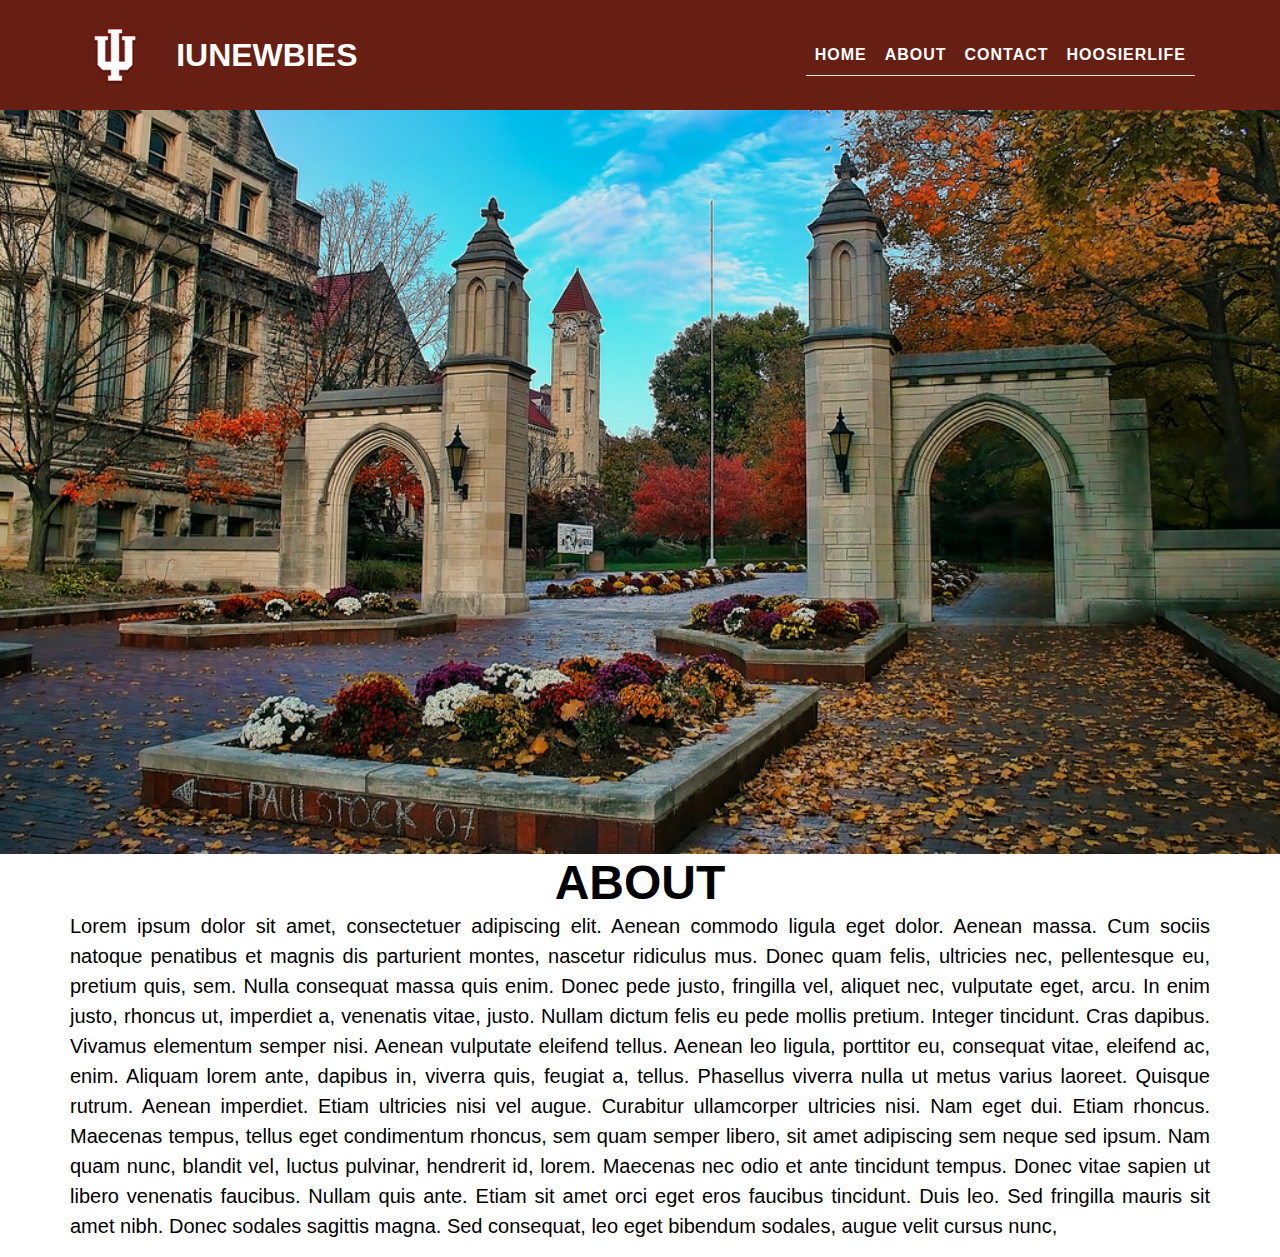
<file: IUNewbies/index1.html>
<!DOCTYPE html>
<html lang="en">

<head>

    <meta charset="utf-8">
    <meta name="viewport" content="width=device-width, initial-scale=1, shrink-to-fit=no">
    <meta http-equiv="X-UA-Compatible" content="IE=edge">

    <title>IUNewbies</title>

    <!-- Bootstrap core CSS -->
    <link href="vendor/bootstrap/css/bootstrap.min.css" rel="stylesheet">

    <!-- Custom fonts for this template -->
    <!--<link href="vendor/font-awesome/css/font-awesome.min.css" rel="stylesheet" type="text/css">-->
    <!--<link href="https://fonts.googleapis.com/css?family=Montserrat:400,700" rel="stylesheet" type="text/css">-->
    <!--<link href="https://fonts.googleapis.com/css?family=Lato:400,700,400italic,700italic" rel="stylesheet" type="text/css">-->

    <!-- Custom styles for this template -->
    <link href="css/style.css" rel="stylesheet">

</head>

<body id="page-top">


<!-- Navigation -->
<nav class="navbar  navbar-expand-lg navbar-light fixed-top" id="mainNav">
    <div class="container">

        <img  src="Figures/indiana_hoosiers.png" alt="" width="60" height="60">

        &nbsp;&nbsp;&nbsp;&nbsp;&nbsp;&nbsp;&nbsp;
        <a class="navbar-brand js-scroll-trigger" href="#page-top">IUNewbies</a>
        <button class="navbar-toggler navbar-toggler-right" type="button" data-toggle="collapse" data-target="#navbarResponsive" aria-controls="navbarResponsive" aria-expanded="false" aria-label="Toggle navigation">
        Menu
        <i class="fa fa-bars"></i>
    </button>
        <div class="collapse navbar-collapse" id="navbarResponsive">
            <ul class="nav-tabs navbar-nav ml-auto ">
                <li class="nav-item">
                    <a class="nav-link js-scroll-trigger" href="#page-top">Home</a>
                </li>
                <li class="nav-item">
                    <a class="nav-link js-scroll-trigger" href="#about">About</a>
                </li>
                <li class="nav-item">
                    <a class="nav-link js-scroll-trigger" href="view/contact.html">Contact</a>
                </li>
                <li class="nav-item">
                    <a class="nav-link js-scroll-trigger" href="view/hoosier.html">HoosierLife</a>
                </li>
            </ul>
        </div>
    </div>
</nav>

<!-- Header -->
<header class="contact">
    <!--<div class="container">-->

        <img  class="img-fluid" src="Figures/12739534105_5d7313199f_b.jpg" alt="" >

    <!--</div>-->
</header>


 <!--About Section -->
<section class="success" id="about">
    <div class="container">
        <h2 class="text-center">About</h2>

        <div class="row">
            <!--<div class="col-lg-4 ml-auto">-->

                <p class="text-justify ">Lorem ipsum dolor sit amet, consectetuer adipiscing elit. Aenean commodo ligula eget dolor. Aenean massa. Cum sociis natoque penatibus et magnis dis parturient montes, nascetur ridiculus mus. Donec quam felis, ultricies nec, pellentesque eu, pretium quis, sem. Nulla consequat massa quis enim. Donec pede justo, fringilla vel, aliquet nec, vulputate eget, arcu. In enim justo, rhoncus ut, imperdiet a, venenatis vitae, justo. Nullam dictum felis eu pede mollis pretium. Integer tincidunt. Cras dapibus. Vivamus elementum semper nisi. Aenean vulputate eleifend tellus. Aenean leo ligula, porttitor eu, consequat vitae, eleifend ac, enim. Aliquam lorem ante, dapibus in, viverra quis, feugiat a, tellus. Phasellus viverra nulla ut metus varius laoreet. Quisque rutrum. Aenean imperdiet. Etiam ultricies nisi vel augue. Curabitur ullamcorper ultricies nisi. Nam eget dui. Etiam rhoncus. Maecenas tempus, tellus eget condimentum rhoncus, sem quam semper libero, sit amet adipiscing sem neque sed ipsum. Nam quam nunc, blandit vel, luctus pulvinar, hendrerit id, lorem. Maecenas nec odio et ante tincidunt tempus. Donec vitae sapien ut libero venenatis faucibus. Nullam quis ante. Etiam sit amet orci eget eros faucibus tincidunt. Duis leo. Sed fringilla mauris sit amet nibh. Donec sodales sagittis magna. Sed consequat, leo eget bibendum sodales, augue velit cursus nunc,</p>

            <!--</div>-->
            </div>


        </div>
    </div>
</section>


<script src="vendor/jquery/jquery.min.js"></script>
<script src="vendor/bootstrap/js/bootstrap.bundle.min.js"></script>

<!-- Plugin JavaScript -->
<!--<script src="vendor/jquery-easing/jquery.easing.min.js"></script>-->
<!--<script src="vendor/magnific-popup/jquery.magnific-popup.min.js"></script>-->

<!-- Contact Form JavaScript -->
<!--<script src="js/jqBootstrapValidation.js"></script>-->
<!--<script src="js/contact_me.js"></script>-->

<!-- Custom scripts for this template -->
<!--<script src="js/freelancer.min.js"></script>-->



</body>

</html>
</file>
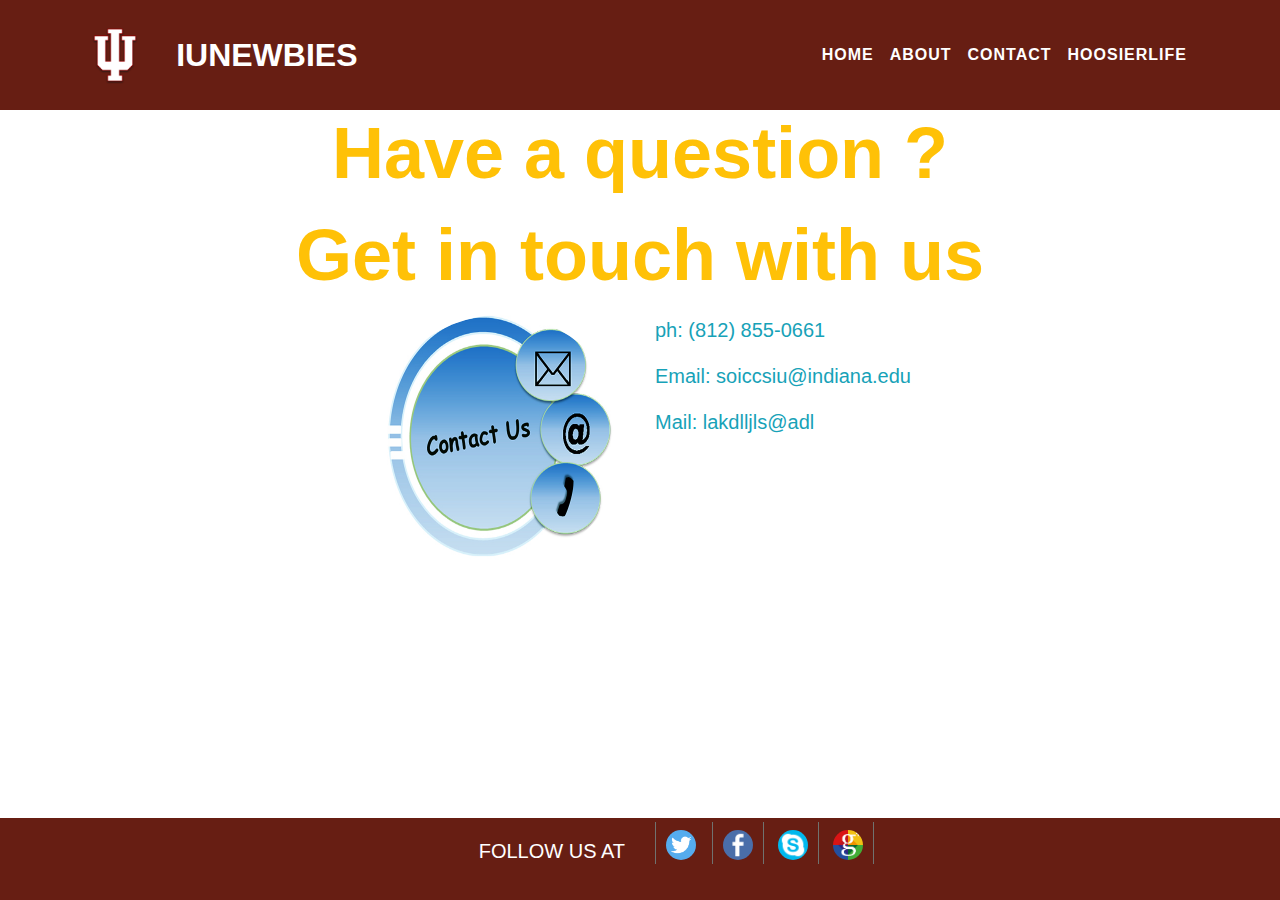
<file: IUNewbies/view/contact.html>
<!DOCTYPE html>
<html lang="en">

<head>

    <meta charset="utf-8">
    <meta name="viewport" content="width=device-width, initial-scale=1, shrink-to-fit=no">
    <meta http-equiv="X-UA-Compatible" content="IE=edge">

    <title>IUNewbies</title>

    <!-- Bootstrap core CSS -->
    <link href="../vendor/bootstrap/css/bootstrap.min.css" rel="stylesheet">

    <!-- Custom fonts for this template -->
    <!--<link href="vendor/font-awesome/css/font-awesome.min.css" rel="stylesheet" type="text/css">-->
    <!--<link href="https://fonts.googleapis.com/css?family=Montserrat:400,700" rel="stylesheet" type="text/css">-->
    <!--<link href="https://fonts.googleapis.com/css?family=Lato:400,700,400italic,700italic" rel="stylesheet" type="text/css">-->

    <!-- Custom styles for this template -->
    <link href="../css/style.css" rel="stylesheet">

    <!--<link href="https://maxcdn.bootstrapcdn.com/font-awesome/4.4.0/css/font-awesome.min.css" rel="stylesheet"/>-->
    <!--<link href="https://maxcdn.bootstrapcdn.com/bootstrap/3.3.5/css/bootstrap.min.css" rel="stylesheet"/>-->


</head>

<body id="page-top">


<!-- Navigation -->
<nav class="navbar navbar-expand-lg navbar-light fixed-top" id="mainNav">
    <div class="container">

        <img src="../Figures/indiana_hoosiers.png" alt="" width="60" height="60">

        &nbsp;&nbsp;&nbsp;&nbsp;&nbsp;&nbsp;&nbsp;
        <a class="navbar-brand js-scroll-trigger" href="#page-top">IUNewbies</a>
        <button class="navbar-toggler navbar-toggler-right" type="button" data-toggle="collapse" data-target="#navbarResponsive" aria-controls="navbarResponsive" aria-expanded="false" aria-label="Toggle navigation">
            Menu
            <i class="fa fa-bars"></i>
        </button>
        <div class="collapse navbar-collapse" id="navbarResponsive">
            <ul class="navbar-nav ml-auto">
                <li class="nav-item">
                    <a class="nav-link js-scroll-trigger" href="../index1.html">Home</a>
                </li>
                <li class="nav-item">
                    <a class="nav-link js-scroll-trigger" href="#about">About</a>
                </li>
                <li class="nav-item">
                    <a class="nav-link js-scroll-trigger" href="contact.html">Contact</a>
                </li>
                <li class="nav-item">
                    <a class="nav-link js-scroll-trigger" href="hoosier.html">HoosierLife</a>
                </li>
            </ul>
        </div>
    </div>
</nav>


<header class="contact1">
    <!--<div class="container">-->
<p class="font-weight-bold text-center display-3 text-warning">Have a question ?</p>
    <p class="font-weight-bold text-center display-3 text-warning">Get in touch with us</p>
    <div class="row">
        <div class="col-6">
    <img class="img-fluid rounded-circle float-right" src="../Figures/contact-us.jpg" alt="" >
        </div>
        <div class="col-6 text-left">
    <p class="text-info">ph: (812) 855-0661</p>
    <p class="text-info">Email: soiccsiu@indiana.edu</p>
            <p class="text-info">Mail: lakdlljls@adl</p>
        </div>
    </div>
    <!--</div>-->
</header>


<!--<footer>-->
    <!--&lt;!&ndash;</div>&ndash;&gt;-->

<!--<div class="foot">-->
    <!--<ul class="navbar-nav ml-auto list-unstyled">-->
        <!--<li class="nav-item"><a class="nav-link" href="facebook.com">facebook</a></li>-->
        <!--<li class="nav-item"><a class="nav-link" href="twitter.com">twitter</a></li>-->
        <!--<li class="nav-item"><a class="nav-link" href="google.com">google</a></li>-->
        <!--<li class="nav-item"><a class="nav-link" href="instagram.com">instagram</a></li>-->
    <!--</ul>-->
<!--</div>-->
<!--</footer>-->
<!--<link href="https://maxcdn.bootstrapcdn.com/font-awesome/4.4.0/css/font-awesome.min.css" rel="stylesheet"/>-->

<footer >

    <div class="row">
        <div class="col-6 text-right">
    <p class="text-uppercase navbar-text">Follow us at</p>
        </div>
        <div class="col-6 text-left">
    <a href="https://www.twitter.com"><img src="../Figures/twitter-bird-white-on-blue.png" class="rounded-circle"></img> </a>
    <a href="https://www.facebook.com"><img src="../Figures/facebook-icon.png" class="rounded-circle"></img></a>
    <a href="https://www.linkedin.com"><img src="../Figures/skype-icon.png" class="rounded-circle"></img></a>
    <a href="https://www.google.com"><img src="../Figures/googleplus.png" class="rounded-circle"></img></a>
        </div>
        </div>

</footer>

</body>

</html>
</file>
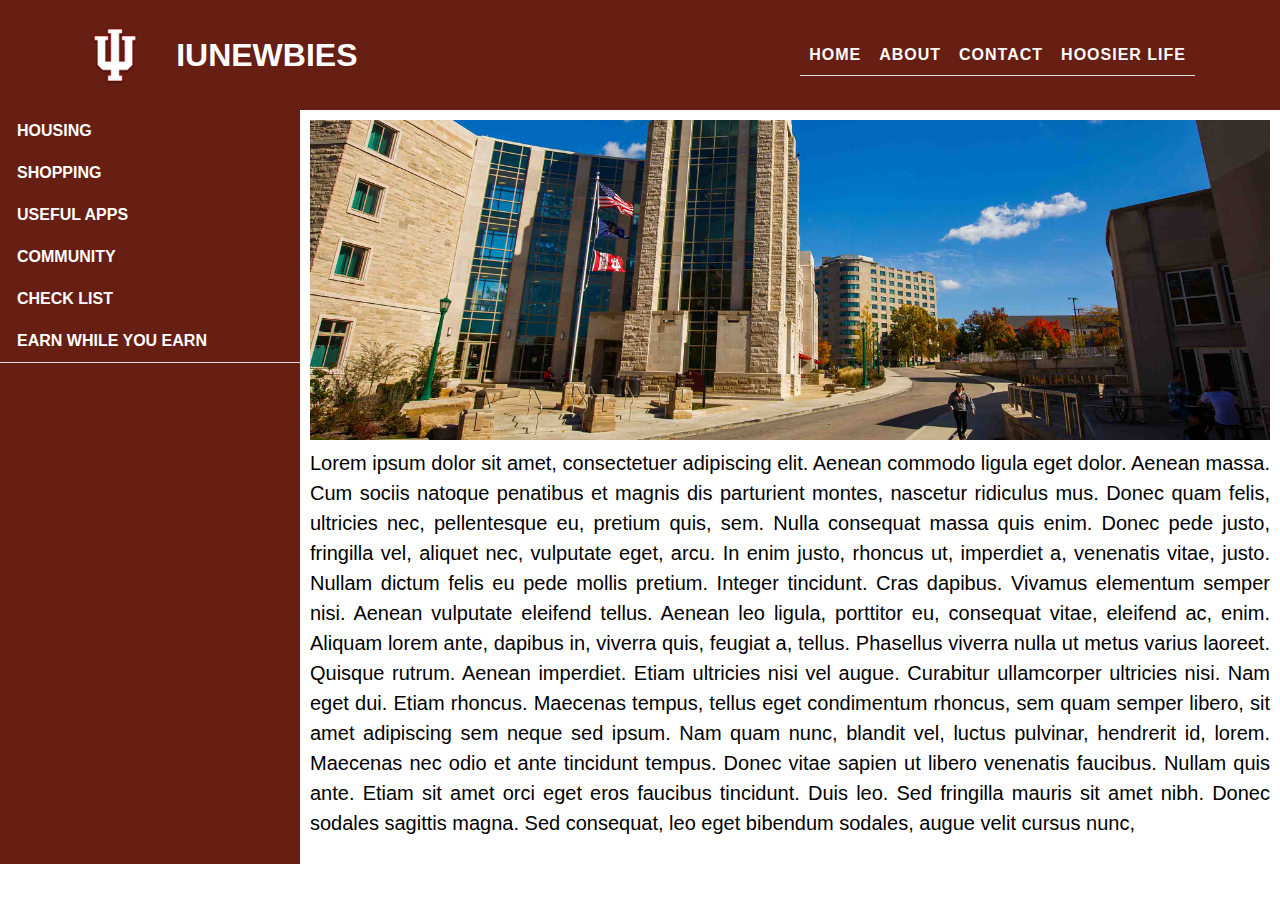
<file: IUNewbies/view/hoosier.html>
<!DOCTYPE html>
<html lang="en">
<head>
    <meta charset="utf-8">
    <meta name="viewport" content="width=device-width, initial-scale=1, shrink-to-fit=no">
    <meta http-equiv="X-UA-Compatible" content="IE=edge">

    <!--<title>IUNewbies</title>-->

    <!-- Bootstrap core CSS -->
    <link href="../vendor/bootstrap/css/bootstrap.min.css" rel="stylesheet">

    <!-- Custom fonts for this template -->
    <!--<link href="vendor/font-awesome/css/font-awesome.min.css" rel="stylesheet" type="text/css">-->
    <!--<link href="https://fonts.googleapis.com/css?family=Montserrat:400,700" rel="stylesheet" type="text/css">-->
    <!--<link href="https://fonts.googleapis.com/css?family=Lato:400,700,400italic,700italic" rel="stylesheet" type="text/css">-->

    <!-- Custom styles for this template -->
    <link href="../css/style.css" rel="stylesheet">
    <!--<link href="css/freelancer.min.css" rel="stylesheet">-->
    <title>HoosierLife</title>
</head>
<body>
<nav class="navbar navbar-expand-lg navbar-light fixed-top" id="mainNav">
    <div class="container">

        <img src="../Figures/indiana_hoosiers.png" alt="" width="60" height="60">

        &nbsp;&nbsp;&nbsp;&nbsp;&nbsp;&nbsp;&nbsp;
        <a class="navbar-brand js-scroll-trigger" href="#page-top">IUNewbies</a>
        <button class="navbar-toggler navbar-toggler-right" type="button" data-toggle="collapse" data-target="#navbarResponsive" aria-controls="navbarResponsive" aria-expanded="false" aria-label="Toggle navigation">
            Menu
            <i class="fa fa-bars"></i>
        </button>
        <div class="collapse navbar-collapse" id="navbarResponsive">
            <ul class="nav-tabs navbar-nav ml-auto ">
                <li class="nav-item">
                    <a class="nav-link js-scroll-trigger" href="../index1.html">HOME</a>
                </li>
                <li class="nav-item">
                    <a class="nav-link js-scroll-trigger" href="#about">ABOUT</a>
                </li>
                <li class="nav-item">
                    <a class="nav-link js-scroll-trigger" href="contact.html">CONTACT</a>
                </li>
                <li class="nav-item">
                    <a class="nav-link js-scroll-trigger" href="hoosier.html">HOOSIER LIFE</a>
                </li>
            </ul>
        </div>
    </div>
</nav>
<!---------------------------------------------------------------------->

<div class="wrapper" >
    <!--sidebar-->
    <nav id="sidebar">

        <!--Sidebar Links-->
        <ul class=" nav-tabs list-unstyled components">

            <li class="nav-link js-scroll-trigger"><a href="housing.html">HOUSING</a></li>
            <li class="nav-link js-scroll-trigger"><a href="shopping/shopping.html">SHOPPING</a></li>
            <li class="nav-link js-scroll-trigger"><a href="apps.html">USEFUL APPS</a></li>
            <li class="nav-link js-scroll-trigger"><a href="community.html">COMMUNITY</a></li>
            <li class="nav-link js-scroll-trigger"><a href="checklist.html">CHECK LIST</a></li>
            <li class="nav-link js-scroll-trigger"><a href="earn.html">EARN WHILE YOU EARN</a></li>


        </ul>

    </nav>
    <!--pagecontent-->
    <div class="houseimage">
        <figure class="figure-img">
        <img class="img-fluid" src="../Figures/housing.jpg" alt="" width="3072" height="2024">
        </figure>
            <section class="success" id="about">
            <div class="container">


                <div class="row">
                    <!--<div class="col-lg-4 ml-auto">-->

                    <p class="text-justify ">Lorem ipsum dolor sit amet, consectetuer adipiscing elit. Aenean commodo ligula eget dolor. Aenean massa. Cum sociis natoque penatibus et magnis dis parturient montes, nascetur ridiculus mus. Donec quam felis, ultricies nec, pellentesque eu, pretium quis, sem. Nulla consequat massa quis enim. Donec pede justo, fringilla vel, aliquet nec, vulputate eget, arcu. In enim justo, rhoncus ut, imperdiet a, venenatis vitae, justo. Nullam dictum felis eu pede mollis pretium. Integer tincidunt. Cras dapibus. Vivamus elementum semper nisi. Aenean vulputate eleifend tellus. Aenean leo ligula, porttitor eu, consequat vitae, eleifend ac, enim. Aliquam lorem ante, dapibus in, viverra quis, feugiat a, tellus. Phasellus viverra nulla ut metus varius laoreet. Quisque rutrum. Aenean imperdiet. Etiam ultricies nisi vel augue. Curabitur ullamcorper ultricies nisi. Nam eget dui. Etiam rhoncus. Maecenas tempus, tellus eget condimentum rhoncus, sem quam semper libero, sit amet adipiscing sem neque sed ipsum. Nam quam nunc, blandit vel, luctus pulvinar, hendrerit id, lorem. Maecenas nec odio et ante tincidunt tempus. Donec vitae sapien ut libero venenatis faucibus. Nullam quis ante. Etiam sit amet orci eget eros faucibus tincidunt. Duis leo. Sed fringilla mauris sit amet nibh. Donec sodales sagittis magna. Sed consequat, leo eget bibendum sodales, augue velit cursus nunc,</p>


                </div>


            </div>

        </section>
    </div>
</div>


</body>
</html>
</file>
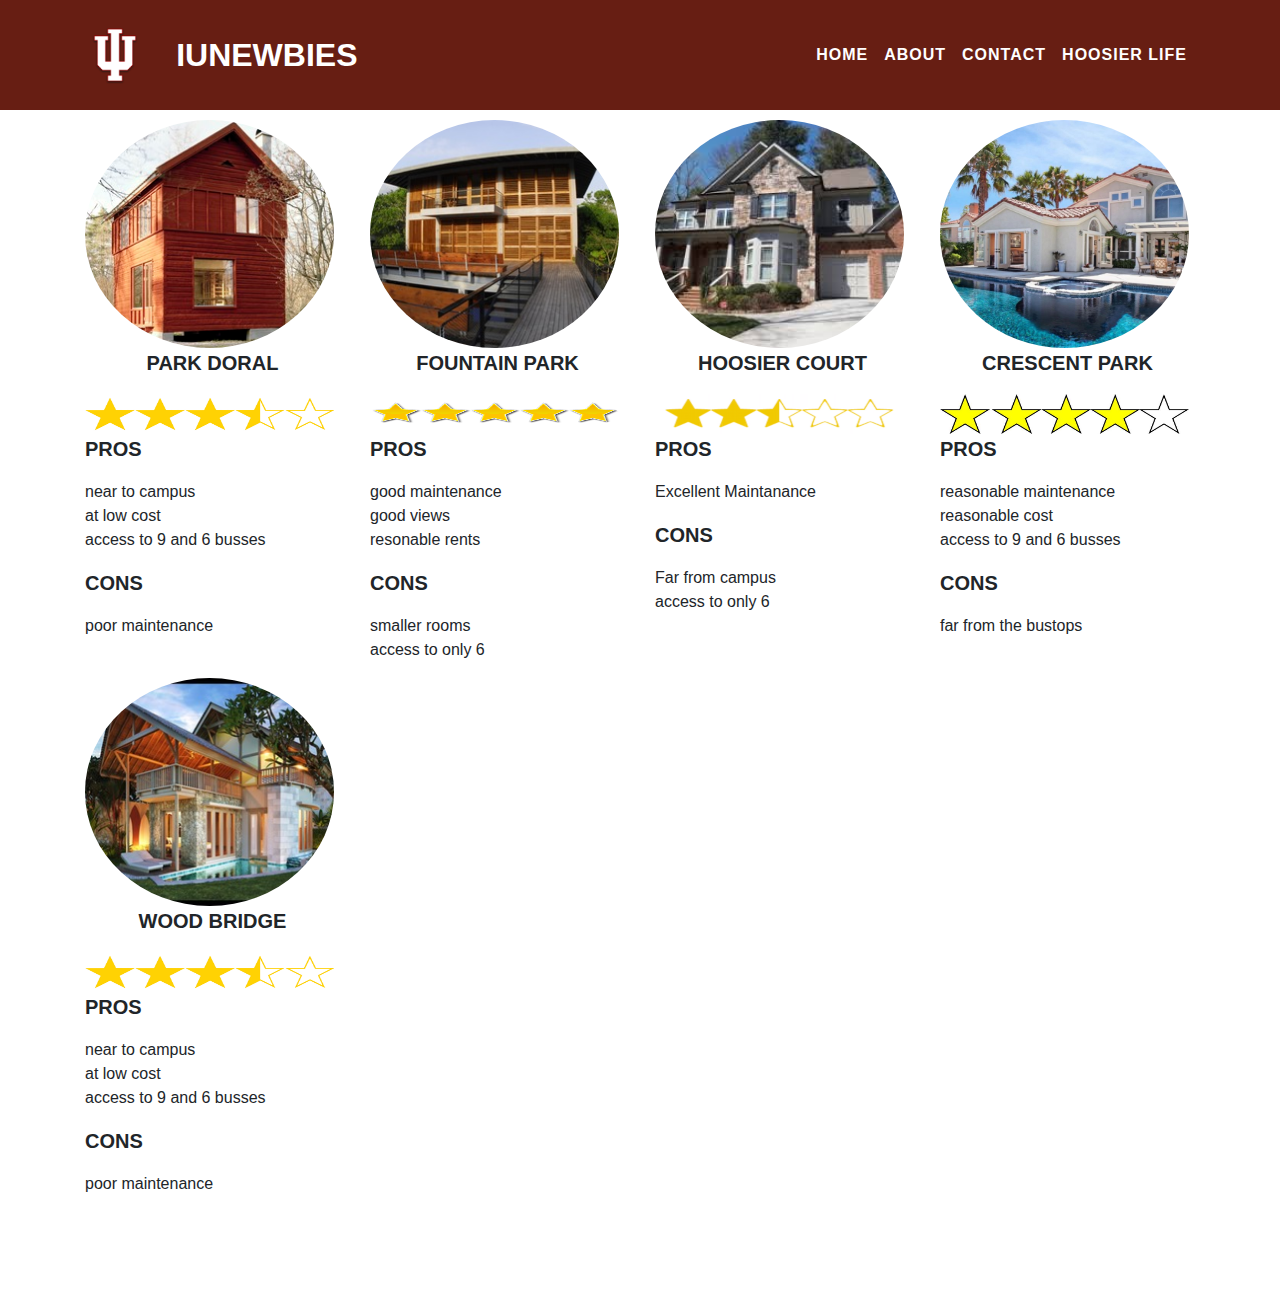
<file: IUNewbies/view/housing.html>
<!DOCTYPE html>
<html lang="en">
<head>
    <meta charset="utf-8">
    <meta name="viewport" content="width=device-width, initial-scale=1, shrink-to-fit=no">
    <meta http-equiv="X-UA-Compatible" content="IE=edge">

    <!--<title>IUNewbies</title>-->

    <!-- Bootstrap core CSS -->
    <link href="../vendor/bootstrap/css/bootstrap.min.css" rel="stylesheet">

    <!-- Custom fonts for this template -->
    <!--<link href="vendor/font-awesome/css/font-awesome.min.css" rel="stylesheet" type="text/css">-->
    <!--<link href="https://fonts.googleapis.com/css?family=Montserrat:400,700" rel="stylesheet" type="text/css">-->
    <!--<link href="https://fonts.googleapis.com/css?family=Lato:400,700,400italic,700italic" rel="stylesheet" type="text/css">-->

    <!-- Custom styles for this template -->
    <link href="../css/style.css" rel="stylesheet">
    <!--<link href="css/freelancer.min.css" rel="stylesheet">-->
    <title>HoosierLife</title>
</head>
<body>
<nav class="navbar navbar-expand-lg navbar-light fixed-top" id="mainNav">
    <div class="container">

        <img src="../Figures/indiana_hoosiers.png" alt="" width="60" height="60">

        &nbsp;&nbsp;&nbsp;&nbsp;&nbsp;&nbsp;&nbsp;
        <a class="navbar-brand js-scroll-trigger" href="#page-top">IUNewbies</a>
        <button class="navbar-toggler navbar-toggler-right" type="button" data-toggle="collapse" data-target="#navbarResponsive" aria-controls="navbarResponsive" aria-expanded="false" aria-label="Toggle navigation">
            Menu
            <i class="fa fa-bars"></i>
        </button>
        <div class="collapse navbar-collapse" id="navbarResponsive">
            <ul class="navbar-nav ml-auto">
                <li class="nav-item">
                    <a class="nav-link js-scroll-trigger" href="../index1.html">HOME</a>
                </li>
                <li class="nav-item">
                    <a class="nav-link js-scroll-trigger" href="#about">ABOUT</a>
                </li>
                <li class="nav-item">
                    <a class="nav-link js-scroll-trigger" href="#contact">CONTACT</a>
                </li>
                <li class="nav-item">
                    <a class="nav-link js-scroll-trigger" href="hoosier.html">HOOSIER LIFE</a>
                </li>
            </ul>
        </div>
    </div>
</nav>
<!---------------------------------------------------------------------->
<div class="container " id="houses">
<section class="houses " >
    <div class="row">
        <!--<p class="bg-warning">-->
        <article class="col bg-faded">
            <a href="https://www.crerentals.com/bloomington"><img src="../Figures/pd.jpg" class="rounded-circle"></a>
            <!--<img src="Figures/pd.jpg" class="rounded-circle">-->
            <p class="display-5 text-center text-uppercase font-weight-bold">Park Doral</p>
            <div class="ratings">
            <img src="../Figures/ratings/rating1.png" >
            </div>
            <!--<a href="https://www.crerentals.com/bloomington">ClickHere</a>-->
            <p class="display-5 text-left text-uppercase font-weight-bold">Pros</p>
            <ul class="list-unstyled">
                <li>near to campus</li>
                <li>at low cost</li>
                <li>access to 9 and 6 busses</li>

            </ul>
            <p class="display-5 text-left text-uppercase font-weight-bold">Cons</p>
            <ul class="list-unstyled">
                <li>poor maintenance</li>

            </ul>
        </article>
        <article class="col">
            <a href="http://www.fountainpark-apts.com/"><img src="../Figures/FP.jpg" class="rounded-circle"></a>
            <p class="display-5 text-center text-uppercase font-weight-bold">Fountain Park</p>
            <div class="ratings">
            <img src="../Figures/ratings/rating2.png" class="rounded-circle">
            </div>
            <!--<a href="http://www.fountainpark-apts.com/">ClickHere</a>-->
            <p class="display-5 text-left text-uppercase font-weight-bold">Pros</p>
            <ul class="list-unstyled">
                <li>good maintenance</li>
                <li>good views</li>
                <li>resonable rents</li>

            </ul>
            <p class="display-5 text-left text-uppercase font-weight-bold">Cons</p>
            <ul class="list-unstyled">
                <li>smaller rooms</li>
                <li>access to only 6</li>

            </ul>
        </article>
        <article class="col">
            <a href="http://www.hoosiercourtapartments.com/"><img src="../Figures/hc.jpg" class="rounded-circle"></a>
            <p class="display-5 text-center text-uppercase font-weight-bold" >Hoosier Court</p>
            <div class="ratings">
            <img src="../Figures/ratings/rating3.png" >
            </div>

            <p class="display-5 text-left text-uppercase font-weight-bold">Pros</p>
            <ul class="list-unstyled">
                <li>Excellent Maintanance</li>

            </ul>
            <p class="display-5 text-left text-uppercase font-weight-bold">Cons</p>
            <ul class="list-unstyled">
                <li>Far from campus</li>
                <li>access to only 6</li>

            </ul>
        </article>
        <article class="col">
            <a href=https://www.abodo.com/bloomington-in/crescent-park-apartments><img src="../Figures/cp.jpg" class="rounded-circle"></a>
            <p class="display-5 text-center text-uppercase font-weight-bold">Crescent Park</p>
            <div class="ratings">
            <img src="../Figures/ratings/4-stars.jpg">
            </div>


            <p class="display-5 text-left text-uppercase font-weight-bold">Pros</p>
            <ul class="list-unstyled">
                <li>reasonable maintenance</li>
                <li>reasonable cost</li>
                <li>access to 9 and 6 busses</li>

            </ul>
            <p class="display-5 text-left text-uppercase font-weight-bold">Cons</p>
            <ul class="list-unstyled">
                <li>far from the bustops</li>

            </ul>
        </article>
        <article class="col-3">
            <a href="https://woodbridgeapt.com/"><img src="../Figures/wb.jpg" class="rounded-circle"></a>
            <p class="display-5 text-center text-uppercase font-weight-bold">Wood Bridge</p>
            <div class="ratings">
            <img src="../Figures/ratings/rating1.png" >
            </div>

            <p class="display-5 text-left text-uppercase font-weight-bold">Pros</p>
            <ul class="list-unstyled">
                <li>near to campus</li>
                <li>at low cost</li>
                <li>access to 9 and 6 busses</li>

            </ul>
            <p class="display-5 text-left text-uppercase font-weight-bold">Cons</p>
            <ul class="list-unstyled">
                <li>poor maintenance</li>

            </ul>
        </article>
        <!--</p>-->
    </div>
</section>
</div>


</body>
</html>
</file>
<file: IUNewbies/css/style.css>
/*!
 * Start Bootstrap - Freelancer v4.0.0-beta.2 (https://startbootstrap.com/template-overviews/freelancer)
 * Copyright 2013-2017 Start Bootstrap
 * Licensed under MIT (https://github.com/BlackrockDigital/startbootstrap-freelancer/blob/master/LICENSE)
 */
body {
    font-family: Lato, 'Helvetica Neue', Helvetica, Arial, sans-serif;
    overflow-x: hidden
}

p {
    font-size: 20px
}

p.small {
    font-size: 16px
}

a, a.active, a:active, a:focus, a:hover {
    color: #18bc9c;
    outline: 0
}

h1, h2, h3, h4, h5, h6 {
    font-family: Montserrat, 'Helvetica Neue', Helvetica, Arial, sans-serif;
    font-weight: 700;
    text-transform: uppercase
}

section {
    /*padding-top: 50px;*/
    padding: 0px 0
}

section h2 {
    font-size: 3em;
    margin: 0
}

section.success {
    color: #000000;
    background: #ffffff
}

@media (max-width: 767px) {
    section {
        padding: 5px 0
    }

    section.first {
        padding-top: 75px
    }
}

.scroll-top {
    position: fixed;
    z-index: 1049;
    right: 2%;
    bottom: 2%;
    width: 50px;
    height: 50px
}

.scroll-top .btn {
    font-size: 16px;
    line-height: 28px;
    width: 50px;
    height: 50px;
    text-align: center;
    border-radius: 100%
}

.scroll-top .btn:focus {
    outline: 0
}

#mainNav {
    font-family: Montserrat, 'Helvetica Neue', Helvetica, Arial, sans-serif;
    font-weight: 700;
    text-transform: uppercase;
    border: none;
    background: #671E13
}

#mainNav a:focus {
    outline: 0
}

#mainNav .navbar-brand {
    font-size: 1.1rem;
    color: #fff
}

#mainNav .navbar-brand.active, #mainNav .navbar-brand:active, #mainNav .navbar-brand:focus, #mainNav .navbar-brand:hover {
    color: #fff
}

#mainNav .navbar-nav {
    letter-spacing: 1px
}

#mainNav .navbar-nav li.nav-item a.nav-link {
    color: #fff
}

#mainNav .navbar-nav li.nav-item a.nav-link:hover {
    color: #18bc9c;
    outline: 0
}

#mainNav .navbar-nav li.nav-item a.nav-link:active, #mainNav .navbar-nav li.nav-item a.nav-link:focus {
    color: #fff
}

#mainNav .navbar-toggler {
    font-size: 14px;
    padding: 11px;
    text-transform: uppercase;
    color: #fff;
    border-color: #fff
}

#mainNav .navbar-toggler:focus, #mainNav .navbar-toggler:hover {
    color: #fff;
    border-color: #18bc9c;
    background-color: #18bc9c
}

@media (min-width: 992px) {
    #mainNav {
        padding-top: 25px;
        padding-bottom: 25px;
        -webkit-transition: padding-top .3s, padding-bottom .3s;
        -moz-transition: padding-top .3s, padding-bottom .3s;
        transition: padding-top .3s, padding-bottom .3s
    }

    #mainNav .navbar-brand {
        font-size: 2em;
        -webkit-transition: all .3s;
        -moz-transition: all .3s;
        transition: all .3s
    }

    #mainNav .navbar-nav > li.nav-item > a.nav-link.active {
        color: #fff;
        border-radius: 3px;
        background: #18bc9c
    }

    #mainNav .navbar-nav > li.nav-item > a.nav-link.active:active, #mainNav .navbar-nav > li.nav-item > a.nav-link.active:focus, #mainNav .navbar-nav > li.nav-item > a.nav-link.active:hover {
        color: #fff;
        background: #18bc9c
    }

    #mainNav.navbar-shrink {
        padding-top: 10px;
        padding-bottom: 10px
    }

    #mainNav.navbar-shrink .navbar-brand {
        font-size: 1.5em
    }
}

header.masthead {
    padding-top: 110px;
    padding-bottom: 30px;
    text-align: center;
    color: #000000;
    background: #ffffff
}

header.masthead img {
    display: block;
    margin: 0 auto 0px
}

.img-fluid {
    width: 100%;

    z-index: 0;
    margin-top: 0px;
    border-top: 0px;
}

/*.container{*/
/*width:100%;*/
/*}*/

.nav-bar-pos{
    position: absolute;
}

@media (min-width: 768px) {
    header.masthead {
        padding-top: 60px;
        padding-bottom: 30px
    }

    header.masthead .intro-text .name {
        font-size: 4.75em
    }

    header.masthead .intro-text .skills {
        font-size: 1.75em
    }
}

.wrapper {
    display: flex;
}

#sidebar {
    padding-top: 110px;
    min-width: 300px;
    max-width: 300px;
    height: auto;
    background-color: #671E13;
}

.wrapper a {
    color: white;
    /*font-family: Lato, 'Helvetica Neue', Helvetica, Arial, sans-serif;overflow-x: hidden;*/
    font-family: Montserrat, 'Helvetica Neue', Helvetica, Arial, sans-serif;
    font-weight: 700;
    text-transform: uppercase;
    text-decoration: none;

}

.wrapper a:hover {
    color: #18bc9c;
    outline: 0

}

.nav-link {
    display: block;
    padding-top: 0.5rem;
    padding-bottom: 0.5rem;

}

.houseimage {
    /*width:100%;*/
    /*max-width: 100%;*/
    /*height: 200%;*/
    /*display: block;*/
    margin-top: 70px;
    margin-right: auto;
    margin-bottom: 0px;
    margin-left: auto;

    padding-top: 50px;
    padding-left: 10px;
    padding-bottom: 10px;
    padding-right: 10px;
}

#houses {
    margin-top: 120px;
    margin-bottom: 100px;
}

.houses img {
    width: 249px;
    height: 228px;

}

.ratings img {
    width: 249px;
    height: 40px;
}

.contact1 {
    padding-top: 110px;
    padding-bottom: 10px;
    text-align: center;
    color: #000000;
    background: #ffffff
}

.contact1 img {
    width: 250px;
    height: 250px;
    /*display: inline-block;*/
    /*float: left;*/
}

footer {
    text-align: center;
    /*opacity: 0.8;*/

    padding: 20px;

    position: fixed;
    bottom: 0;
    width: 100%;
    background-color: #671E13;
    /*background-image: linear-gradient(to right, #671E13 0, #671E13 100%);*/

}

footer {
    background: #671E13;
    padding: 10px 0;
    text-align: center;
}

footer a {
    color: #70726F;
    font-size: 20px;
    padding: 10px;
    border-right: 1px solid #70726F;
    transition: all .5s ease;
}

footer a:first-child {
    border-left: 1px solid #70726F;
}

footer a:hover {
    color: white;
}

footer img {
    max-width: 30px;
    max-height: 30px;
}

footer p {
    color: white;
}
</file>
